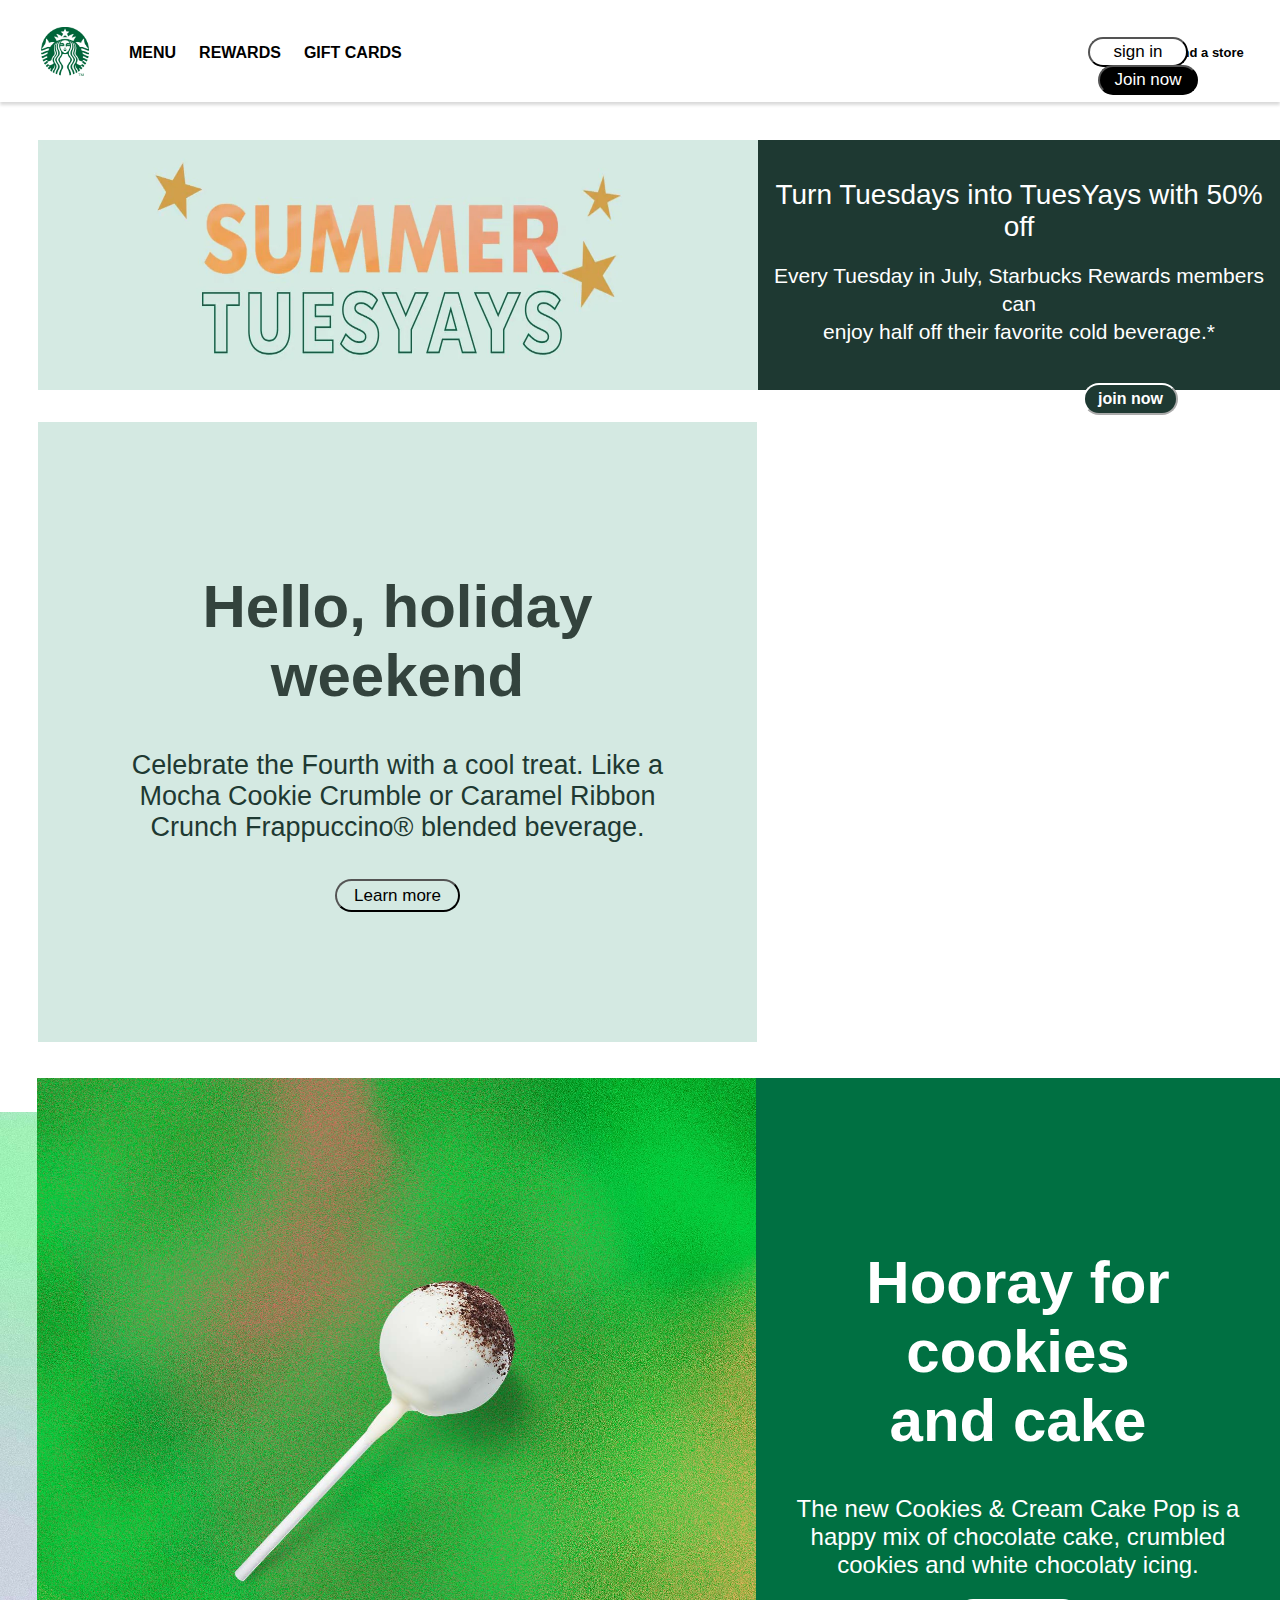
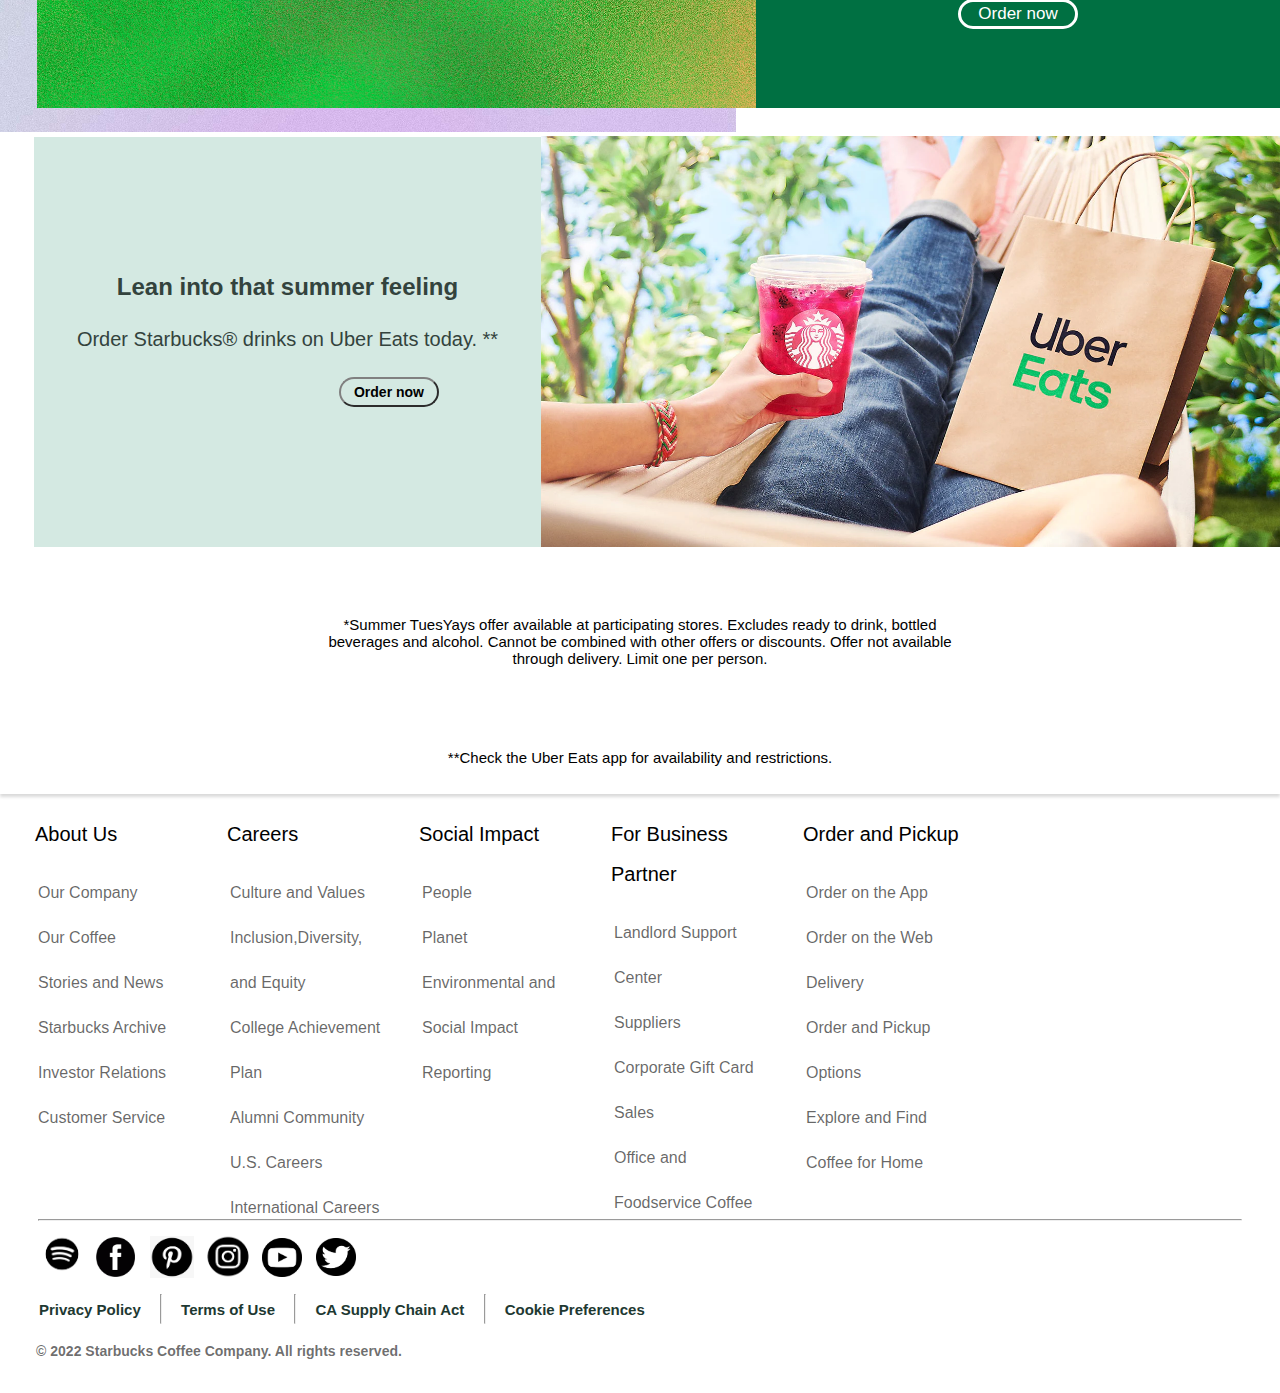
<file: index.html>
<!DOCTYPE html>
<html lang="en">
<head>
    <meta charset="UTF-8">
    <meta http-equiv="X-UA-Compatible" content="IE=edge">
    <meta name="viewport" content="width=device-width, initial-scale=1.0">
    <title>Starbucks Coffee Company</title>
    <link rel="icon" href="images/Starbucks_Corporation_Logo_2011.svg.png" type="image">
    <link href="style.css" rel="stylesheet" type="text/css">
</head>
<body>
    <!---Header starts-->
    <div class="header">
        <img class="logo" src="images/Starbucks_Corporation_Logo_2011.svg.png">
<div class="Navigation">

   <ul class="nav">
    <li><strong><a href="#">MENU</strong></a></li>
    <li><strong><a href="#">REWARDS</a></strong></li>
    <li><strong><a href="#">GIFT CARDS</a></strong></li>
    
   </ul>
      
    </div>
   
    <div class="map-icon">
   <img src="images/icons8-location-24.png">
   <h4>Find a store</h4>
    </div>
    <div class="log-in">
        <button class="signin">sign in</button>
        <button class="joinnow">Join now</button>
    </div>

    </div>
    <!--Header end-->

<!--body1 start-->
    <div class="body1">
        <div class="box1">
        <img src="images/box1.webp">
        </div>

        <div class="box2">
           <h1>Turn Tuesdays into TuesYays with 50% off</h1>
           <h2>Every Tuesday in July, Starbucks Rewards members can<br> enjoy half off their favorite cold beverage.*</h2>
         
           <button>
            <strong>join now</strong>
           </button>
        </div>

    </div>
    <!--body1 end-->

    <div class="body2">

        <div class="box2-1">
            <h1>Hello, holiday<br>weekend</h1>
            <h4>Celebrate the Fourth with a cool treat. Like a<br> Mocha Cookie Crumble or Caramel Ribbon<br> Crunch Frappuccino® blended beverage.</h4>
            <button>Learn more</button>
        </div>
      <div class="box2-2">
            <img src="images/137-78885.jpg" alt="">
        </div>
    </div>
   <!--body2 ends-->
    <div class="body3">
      
        <div class="box3-1">
<img src="images/lolipop.jpg">
        </div>
        
        <div class="box3-2">
         <h1><strong>Hooray for cookies<br> and cake</strong></h1>
         <h2>The new Cookies & Cream Cake Pop is a <br>happy mix of chocolate cake, crumbled<br> cookies and white chocolaty icing.</h2>
         <button>Order now</button>
        </div>
    </div>
<!--body3 end-->
    <div class="body4">
    <div class="box4-1">
        <h1>Lean into that summer feeling</h1>
        <h2>Order Starbucks® drinks on Uber Eats today. **</h2>
        <button>Order now</button>

    </div>
    <div class="box4-2">
        <img src="images/ubereats.webp">

    </div>

    </div>
<!--body4 end-->

<div class="body5">

    <p>*Summer TuesYays offer available at participating stores. Excludes ready to drink, bottled<br> beverages and alcohol. Cannot be combined with other offers or discounts. Offer not available<br> through delivery. Limit one per person.</p>
  <div class="body5para">
    <p >**Check the Uber Eats app for availability and restrictions.</p>
  </div>
</div>
<!--body5 ends-->

<div class="body6">
  
<div class="body6-1">
    <h1>About Us</h1>
   <ul>
    <li>Our Company</li>
    <li>Our Coffee</li>
    <li>Stories and News</li>
    <li>Starbucks Archive</li>
    <li>Investor Relations</li>
    <li>Customer Service</li>
   </ul>
</div>
<div class="body6-2">
    <h1>Careers</h1>
    <ul>
     <li>Culture and Values</li>
     <li>Inclusion,Diversity, and Equity</li>
     <li>College Achievement Plan</li>
     <li>Alumni Community</li>
     <li>U.S. Careers</li>
     <li>International Careers</li>
    </ul>
</div>
<div class="body6-3">
    <h1>Social Impact</h1>
    <ul>
     <li>People</li><br>
     <li>Planet</li><br>
     <li>Environmental and Social Impact Reporting</li>
     
    </ul>

</div>
<div class="body6-4">
    <h1>For Business Partner</h1>
    <ul>

     <li>Landlord Support Center</li>
     <li>Suppliers</li>
     <li> Corporate Gift Card Sales</li>
     <li>Office and Foodservice Coffee</li>
    
    </ul>
</div>
<div class="body6-5">
    <h1> Order and Pickup</h1>
    <ul>
     <li>Order on the App</li>
     <li>Order on the Web</li>
     <li>Delivery</li>
     <li>Order and Pickup Options</li>
     <li>Explore and Find Coffee for Home</li>
    
    </ul>
   
</div>

</div>
<hr>
<!--body6 ends-->
<div class="footer">
    <div class="icon">
        <img class="spotfy" src="images/spotify-logo.png" >
        <img class="facebook" src="images/facebook-logo.png"  width="35" height="34" >
        <img class="pinterest" src="images/pinterest-logo.png"  width="50" height="50">
        <img class="insta" src="images/instalogo.png"   width="50" height="50" >
        <img class="youtube" src="images/youtube-logo.png"   width="50" height="50">
        <img class="twitter" src="images/twitter-logo.png"   width="50" height="50">
    </div>
</div>
    <div class="help">
        <h2>Privacy Policy</h2><hr>
        <h2>Terms of Use</h2><hr>
        <h2>CA Supply Chain Act</h2><hr>
        <h2>Cookie Preferences</h2>

    </div>

</div>
<div class="last-word">
    <h3>© 2022 Starbucks Coffee Company. All rights reserved.</h3>
</div>

    

</body>
</html>
</file>
<file: style.css>
body{
    margin: 0;
    padding: 0;
}

/*Header starts*/

.header{
   
    height: 102px;
 box-shadow: rgba(0, 0, 0, 0.15) 0px 3px 3px 0px;
}
.logo{
    width: 48px;
    height: 49px;
    padding-left: 41px;
    padding-top: 27px;
    float: left;
}



/*header end*/

/*body header*/

.Navigation{
    
    float: left;
    padding-top: 28px;
}
.Navigation li a{
text-decoration: none;
color: black;
font-family:SoDoSans,Helvetica Neue,Helvetica,Arial,sans-serif;


}
.nav{
    padding-left: 17px;
}

 li{
    padding-left: 23px;
    list-style: none;
    float: left;
}

 li a:hover{
    color: #006241;
}

.map-icon img{
    padding-left: 740px;
    padding-top: 40px;
}
.map-icon h4{
    padding-left: 1170px;
    margin-top: -23px;
    font-family: SoDoSans,Helvetica Neue,Helvetica,Arial,sans-serif;
    font-size: 13px;
    font-weight: 550;

}

.log-in{
    margin-left: 85%;
    margin-top: -40px;
}

.log-in button.signin{
    border-radius: 15px;
    width: 100px;
    height: 30px;
    background-color: white;
    font-size: 17px;
    font-weight: 500;
   
}
button.signin:hover{
  background-color:rgba(0,0,0,.1);
}

.log-in button.joinnow{
    border-radius: 24px;
    width: 100px;
    height: 30px;
    font-size: 17px;
    margin-left: 10px;
    margin-top: -2px;
    color: white;
    background-color: black;
}
button.joinnow:hover{
background-color:  #707070;
}

/*body header end*/

/*body1*/
.body1{
    width: 100%;
    
    height: 250px;
    display: flex;
    flex-direction: row;
    
   
}
.box1 img{
    width: 720px;
    margin-left: 38px;
    margin-top: 38px;
    height: 250px;
   

}
.box2{
    width: 738px;
    height: 250px;
   font-family: SoDoSans,Helvetica Neue,Helvetica,Arial,sans-serif;

    background-color:#1e3932;
    color: white;
    margin-top: 38px;
}
.box2 h1{
    text-align: center;
    font-size: 28px;
    padding-top: 20px;
    font-weight: 500;
}
.box2 h2{
    text-align: center;
   
    line-height: 28px;
    font-size: 21px;
   
    font-weight: 400;
}
.box2 button{
    border-radius: 25px;
    margin-left: 325px;
    margin-top: 20px;
    background-color: #1e3932;
    border-color: white;
    color: white;
    width: 95px;
    height: 32px;
    font-size: 16px;
}
button:hover{
    background-color:#33433d;
    cursor: pointer;
}
/*body1 end*/

/*body2*/

.body2{
    width: 100%;
    height: 250px;
   
   
}

.box2-1{
    width: 719px;
    height: 620px;
    font-family: SoDoSans,Helvetica Neue,Helvetica,Arial,sans-serif;
    text-align: center;
    
    background-color: #d4e9e2;
    margin-left: 38px;
    margin-top: 70px;
    float: left;
    

}
.box2-1 h1{
    margin-top: 150px;
    font-size: 60px;
    color:#33433d ;
}
.box2-1 h4{
    font-size: 27px;
    text-align: center;
    color: #1e3932;
    font-family:  SoDoSans,Helvetica Neue,Helvetica,Arial,sans-serif;
    font-weight: 400;
}
.box2-2 img{
    width: 736px;
    margin-top: 70px;
    height: 620px;
}
.box2-1 button{
    border-radius: 20px;
    background-color: #d4e9e2;
    color: black;
    width: 125px;
    height: 33px;
    font-size: 17px;
}
.box2-1 button:hover{
        background-color:#ccc;
        cursor: pointer;
    
}
/*body2 end*/

.body3{
    width: 100%;
    height: 100%;
    display: flex;
}
.box3-1 img{
    width: 719px;
    margin-left: 37px;
    height: 630px;
    margin-top: 36px;

}
.box3-2{
    margin-top: 36px;
    background-color: #007042;
    width: 48.5%;
    height: 630px;
    font-family: SoDoSans,Helvetica Neue,Helvetica,Arial,sans-serif;
    color: white;
    text-align: center;
}
.box3-2 h1{
    padding-top: 130px;
    font-size: 60px;
}

.box3-2 h2{
    font-size: 24px;
    font-family: SoDoSans,Helvetica Neue,Helvetica,Arial,sans-serif;
    font-weight: 400;
}
.box3-2 button{
    border-radius: 20px;
    background-color: #007042;
    color: white;
    border: solid;
    width: 120px;
    height: 30px;
    font-size: 17px;
}

.box3-2 button:hover{
    background-color:hsla(0,0%,100%,.1) ;
    cursor: pointer;
}

/*body3 ends*/

.body4{
    width: 100%;
    height: 100%;
    display: flex;
}
.box4-1{
    background-color: #d4e9e2;
    width: 720px;
    height: 410px;
    margin-top: 25px;
    margin-left: 34px;
}
.box4-1 h1{
    text-align: center;
    padding-top: 120px;
    color: #33433d;
    font-family: SoDoSans,Helvetica Neue,Helvetica,Arial,sans-serif;
    font-size: 24px;

}
.box4-1 h2{
    text-align: center;
    color: #33433d;
    font-family: SoDoSans,Helvetica Neue,Helvetica,Arial,sans-serif;
    font-size: 20px;
    font-weight: 10;
    padding-top: 10px;

}

.box4-2 img{
    width: 739px;
    margin-top: 24px;
    height: 411px;
}
.box4-1 button{
    margin-left: 305px;
    border-radius: 16px;
    margin-top: 10px;
    width: 100px;
    height: 30px;
    background-color: #d4e9e2;
    font-size: 14px;
    font-weight: bold;
    border-color: grey;
   
}
.box4-1 button:hover{
    background-color:#ccc;
    cursor: pointer;
}
/*body4 ends*/

.body5{
    width: 100%;
    height: 200px;
    text-align: center;
    padding-top: 50px;
    font-family: SoDoSans,Helvetica Neue,Helvetica,Arial,sans-serif;
    font-size: 15px;
   
}
.body5para{
    padding-top: 52px;
    box-shadow: rgb(0 0 0 / 15%) 0px 3px 3px 0px;
    height: 60px;
}
/*body5 end*/

.body6{
    width: 100%;
    height: 410px;
    background-color: white;
    display: flex;
    font-family: SoDoSans,Helvetica Neue,Helvetica,Arial,sans-serif;
   
   
}

.body6-1{
    width: 15%;
    height: 420px;
    line-height: 40px;
    text-align: left;
    background-color: transparent;
}
.body6-1 h1{
    padding-left: 35px;
    font-size: 20px;
    font-weight: 500;
}
.body6-1 ul {
    text-align: left;
    padding-left: 15px;
    color: rgba(0,0,0,.6);
    line-height: 45px;
}
.body6-1 ul li:hover{
    cursor: pointer;
    color: #33433d;
}

.body6-2{
    width: 15%;
    height: 420px;
    line-height: 40px;
    text-align: left;
    background-color: transparent;
}
.body6-2 h1{
    padding-left: 35px;
    font-size: 20px;
    font-weight: 500;
}
.body6-2 ul {
    text-align: left;
    padding-left: 15px;
    color: rgba(0,0,0,.6);
    line-height: 45px;
}
.body6-2 ul li:hover{
    cursor: pointer;
    color: #33433d;
}
.body6-3{
    width: 15%;
    height: 420px;
    line-height: 40px;
    text-align: left;
    background-color: transparent;
}
.body6-3 h1{
    padding-left: 35px;
    font-size: 20px;
    font-weight: 500;
}
.body6-3 ul {
    text-align: left;
    padding-left: 15px;
    color: rgba(0,0,0,.6);
    line-height: 45px;
}
.body6-3 ul li:hover{
    cursor: pointer;
    color: #33433d;
}
.body6-4{
    width: 15%;
    height: 420px;
    line-height: 40px;
    text-align: left;
    background-color: transparent;
}
.body6-4 h1{
    padding-left: 35px;
    font-size: 20px;
    font-weight: 500;
}
.body6-4 ul {
    text-align: left;
    padding-left: 15px;
    color: rgba(0,0,0,.6);
    line-height: 45px;
}
.body6-4 ul li:hover{
    cursor: pointer;
    color: #33433d;
}
.body6-5{
    width: 15%;
    height: 420px;
    line-height: 40px;
    text-align: left;
    background-color: transparent;
}
.body6-5 h1{
    padding-left: 35px;
    font-size: 20px;
    font-weight: 500;
}
.body6-5 ul {
    text-align: left;
    padding-left: 15px;
    color: rgba(0,0,0,.6);
    line-height: 45px;
}
.body6-5 ul li:hover{
    cursor: pointer;
    color: #33433d;
}
hr{
    margin-left: 3%;
    margin-right: 3%;
}
/*body6 ends*/

.footer{
width: 100%;
height: 60px;

display: flex;
}

.icon{
    width: 100%;
    height: 10px;
}
img.spotfy{
    width: 52px;
    margin-left: 36px;
    height: 50px;
}
img.facebook{
    margin-bottom: 2px;
    width: 39px;
    padding-left: 4px;
    height: 40px;
}
img.pinterest{
    width: 44px;
    height: 42px;
    padding-bottom: 1px;
    padding-left: 11px;
}
img.insta{
    width: 60px;
    height: 43px;
    padding-bottom: 1px;
}
img.youtube{
    height: 39px;
    width: 40px;
    padding-bottom: 2px;

}
img.twitter{
    padding-left: 10px;
    width: 40px;
    height: 38px;
    padding-bottom: 3px
}

.help{
    width: 50%;
    height: 40px;
    display: flex;
    padding-left: 39px;
    font-size: 10px;
    font-family: SoDoSans,Helvetica Neue,Helvetica,Arial,sans-serif;
    color: #1e3932;

}

.help h2:hover {
    text-decoration: underline;
}
.last-word{
    width: 90%;
    height: 50px;
    color: rgba(0,0,0,.58);
    margin-left: 36px;
    font-size: 12px;
    font-family: SoDoSans,Helvetica Neue,Helvetica,Arial,sans-serif;
}
</file>
